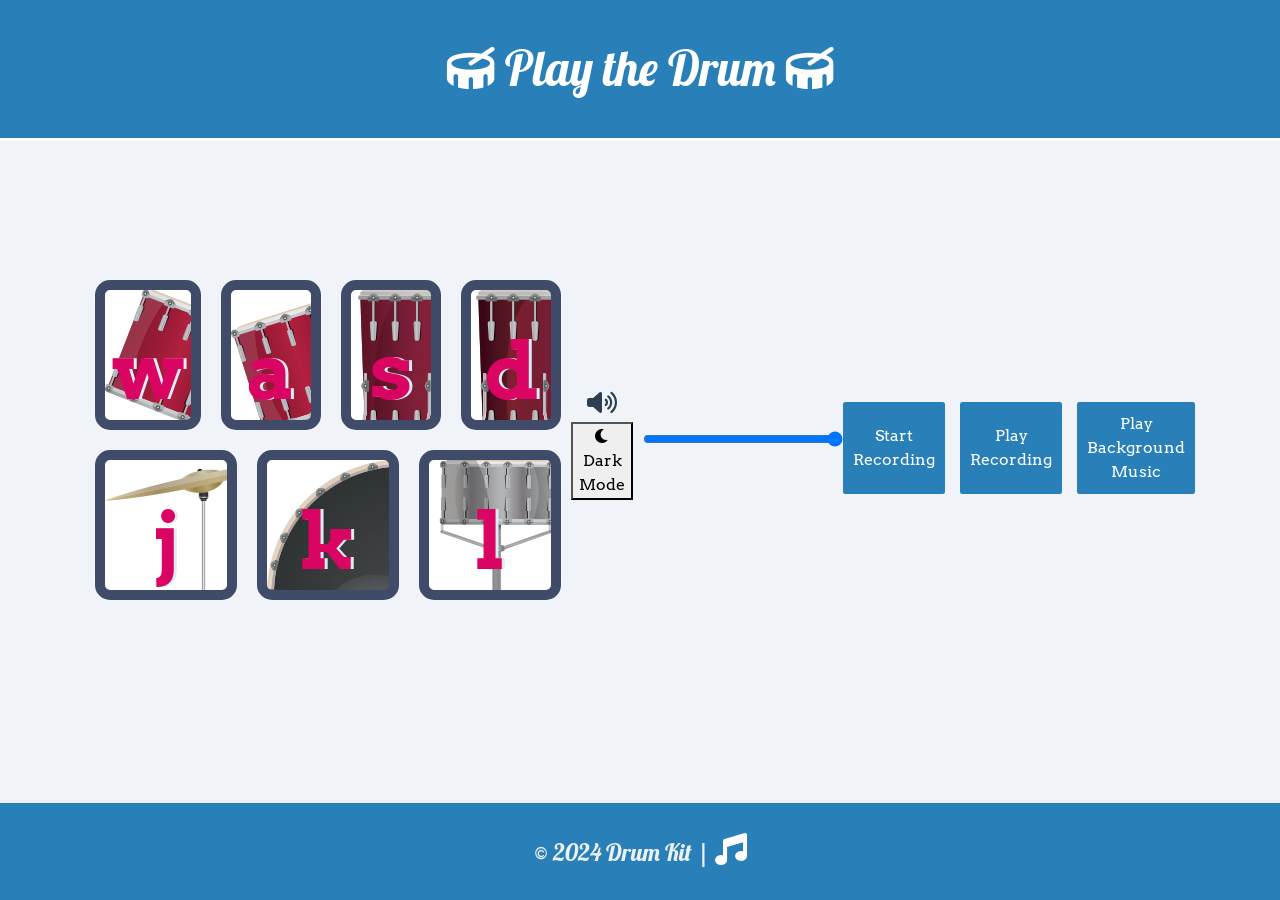
<file: index.html>
<!DOCTYPE html>
<html lang="en" dir="ltr">

<head>
  <meta charset="utf-8">
  <title>DrumSome</title>
  <link rel="stylesheet" href="https://stackpath.bootstrapcdn.com/bootstrap/4.5.2/css/bootstrap.min.css">
  <link rel="stylesheet" href="styles.css">
  <link href="https://fonts.googleapis.com/css?family=Arvo|Lobster" rel="stylesheet">
  <link rel="stylesheet" href="https://cdnjs.cloudflare.com/ajax/libs/font-awesome/6.0.0-beta3/css/all.min.css">
</head>

<body>
  <header>
    <h1 id="title">
      <i class="fas fa-drum"></i> Play the Drum <i class="fas fa-drum"></i>
    </h1>
  </header>
  <main class="container">
    <div class="set">
      <button class="w drum">w</button>
      <button class="a drum">a</button>
      <button class="s drum">s</button>
      <button class="d drum">d</button>
      <button class="j drum">j</button>
      <button class="k drum">k</button>
      <button class="l drum">l</button>
    </div>
    
   

  
    <div class="volume">
      <p>
        <button id="muteButton">
          <i id="muteIcon" class="fas fa-volume-up"></i>
        </button>
        <button id="themeToggle"><i class="fas fa-moon"></i> Dark Mode</button>
      </p>
      <p>
        <input type="range" id="volume" min="0" max="1" step="0.01" value="1">
      </p>
    </div>
  
    <div class="controls">
      <button id="recordButton">Start Recording</button>
      <button id="playbackButton">Play Recording</button>

      <button id="bgMusicToggle">Play Background Music</button>

    </div>
  </main>

  <footer>
    <p>© 2024 Drum Kit | <i class="music-icon fas fa-music"></i></p>
  </footer>
  

  <script src="https://code.jquery.com/jquery-3.5.1.slim.min.js"></script>
  <script src="https://cdn.jsdelivr.net/npm/@popperjs/core@2.9.3/dist/umd/popper.min.js"></script>
  <script src="https://stackpath.bootstrapcdn.com/bootstrap/4.5.2/js/bootstrap.min.js"></script>
  <script src="index.js" charset="utf-8"></script>
</body>

</html>
</file>
<file: styles.css>
/* Body styling */
body {
  background-size: cover; /* Cover the entire viewport */
  background-position: center; /* Center the background image */
   /* Lighter text color for better readability */
  font-family: 'Arvo', serif;
  text-align: center;
  display: flex;
  flex-direction: column;
  height: 100vh; /* Full viewport height */
  margin: 0;
  overflow: hidden; /* Prevents scrolling */

  background-color: #f0f4f8; /* Soft light color for a simple background */
  color: #2c3e50; /* Dark text color for contrast */
}

/* Drum button styling */
.drum {
  outline: none;
  border: 10px solid #404B69; /* Initial border color and thickness */
  font-size: 5rem; /* Font size for text inside the button */
  font-family: 'Arvo', cursive; /* Font family for text */
  line-height: 2; /* Line height for text */
  font-weight: 900; /* Font weight for text */
  color: #DA0463; /* Text color */
  text-shadow: 3px 0 #DBEDF3; /* Text shadow effect */
  border-radius: 15px; /* Rounded corners */
  display: inline-block; /* Display as inline-block */
  width: 150px; /* Fixed width */
  height: 150px; /* Fixed height */
  text-align: center; /* Center text horizontally */
  margin: 10px; /* Margin around the button */
  background-color: white; /* Background color */
  box-shadow: none; /* No shadow */
  transition: all 0.2s ease-in-out; /* Smoother transition for hover effects */
  cursor: pointer; /* Pointer cursor for better UX */
  flex: 1 1 20%; /* Flexible size (if used in a flex container) */
  
}

/* Hover effect for drum buttons */
.drum:hover {
  background-color: rgba(0, 0, 0, 0.1); /* Light overlay color on hover */
  color:#FFB6C1; /* Pinkish-purple color for text on hover */
  box-shadow: 0 4px #1f4f7b; /* Darker shadow on hover */
  transform: scale(1.05); /* Slightly enlarged on hover */
}

/* Active state for drum buttons */
.drum:active {
  box-shadow: none; /* Remove shadow on active state */
  transform: scale(0.95); /* Slightly shrink button on active state */
  border: 10px solid white; /* White border when pressed */
}

/* Header styling */
/* Header styling */
header {
  position: absolute;
  border-bottom: 3px solid white;
  top: 0;
  left: 0;
  width: 100%;
  text-align: center;
  padding: 20px;
  background: #2980b9;
}


#title {
  font-size: 3rem;
  color: #ffffff;
  margin: 0;
  font-family: 'Lobster', cursive;
  text-decoration: none;
  position: relative;
  padding: 20px;
  transition: color 0.3s ease-in-out;
}


header:hover #title {
  color: pink;
}


/* Main content styling */
main {
  display: flex;
  justify-content: center; /* Center horizontally */
  align-items: center; /* Center vertically */
  flex: 1; /* Takes up the remaining space */
  margin-top: 80px; /* Ensure there's space for the header */
  margin-bottom: 100px; /* Space below the drum set to make room for footer */
}

/* Flexbox container for the drum keys */
.set {
  display: flex;
  flex-direction: row; /* Arrange buttons in a row */
  flex-wrap: wrap; /* Allow buttons to wrap if necessary */
  justify-content: center; /* Center buttons horizontally */
  align-items: center; /* Center buttons vertically */
  max-width: 700px; /* Width for the drum set */
  height: auto; /* Auto height to accommodate content */
  margin: 10% auto; /* Center container horizontally with top and bottom margin */
}

/* Specific button background images */
.w {
  background-image: url("./images/tom1.png");
}
.a {
  background-image: url("./images/tom2.png");
}
.s {
  background-image: url("./images/tom3.png");
}
.d {
  background-image: url("./images/tom4.png");
}
.j {
  background-image: url("./images/crash.png");
}
.k {
  background-image: url("./images/kick.png");
}
.l {
  background-image: url("./images/snare.png");
}

/* Footer styling */
footer {
  background-color: #2980b9; /* Purplish background for the footer */
  color: #ecf0f1; /* Lighter text color for contrast */
  padding: 20px 0;
  border-top: 3px solid; /* Vibrant white border for distinction */
  font-size: 1.5rem; /* Larger font size for better readability */
  position: fixed; /* Fixes the footer to the bottom of the viewport */
  bottom: 0; /* Ensures it is positioned at the bottom */
  left: 0; /* Ensures it covers the entire width */
  width: 100%; /* Full width */
  text-align: center; 
  font-family: 'Lobster', cursive; /* Centered text */
}

footer p {
  margin: 10px 0;
  transition: color 0.3s ease-in-out; /* Smooth color transition */
}

footer p:hover {
  color: #FFB6C1; /* Pinkish-purple color on hover */
}

footer p.music-icon {
  color: #ffffff; /* White color for the music icon */
}

.music-icon {
  font-size: 2rem; /* Larger icon size for better visibility */
  color: #ffffff; /* White color for the icon */
  animation: pulse 2s infinite; /* Added pulsing effect */
}
.music-icon:hover{
  color:   #FFB6C1;
}
/* Pulse animation for the music icon */
@keyframes pulse {
  0% {
    opacity: 0.8;
    transform: scale(1);
  }
  50% {
    opacity: 1;
    transform: scale(1.1);
  }
  100% {
    opacity: 0.8;
    transform: scale(1);
  }
}
/* Volume control container styling */
.volume {
  display: flex;
  justify-content: center; /* Center horizontally */
  align-items: center; /* Align items vertically */
  margin-top: 20px; /* Add spacing above the volume controls */
  gap: 10px; /* Space between the mute button and the range slider */
}

/* Mute button styling */
#muteButton {
  background: none;
  border: none;
  font-size: 1.5rem;
  color: #2c3e50;
  cursor: pointer;
  transition: color 0.3s ease-in-out;
}

#muteButton:hover {
  color: #FFB6C1;
}

/* Volume range styling */
#volume {
  width: 200px; /* Adjust the width of the slider */
}
.controls {
  display: flex;
  justify-content: center;
  gap: 15px;
  margin-top: 15px;
}

.controls button {
  padding: 10px 10px;
  font-size: 1rem;
  background-color: #2980b9;
  color: #fff;
  border: none;
  border-radius: 2.5px;
  cursor: pointer;
  transition: background-color 0.3s ease;
}

.controls button:hover {
  background-color: #1f4f7b;
}

/* Dark theme styling */
/* Dark Mode adjustments */
body.dark-theme {
  background-color: #2c3e50;
  color: #ecf0f1;
}

/* For drum letters */
.dark-theme .drum {
  color: #ecf0f1; /* Light text color for drum letters */
}

/* Mute/Unmute button icon */
.dark-theme #muteIcon {
  color: #ecf0f1; /* Ensure the icon is visible */
}

/* Button text for better visibility */
.dark-theme button {
  color: #ecf0f1; /* Light text for buttons */
  background-color: #34495e; /* Dark button background */
  border: 1px solid #ecf0f1;
}

button:hover {
  background-color: #3c5770; /* Slightly lighter for hover effect */
}
</file>
